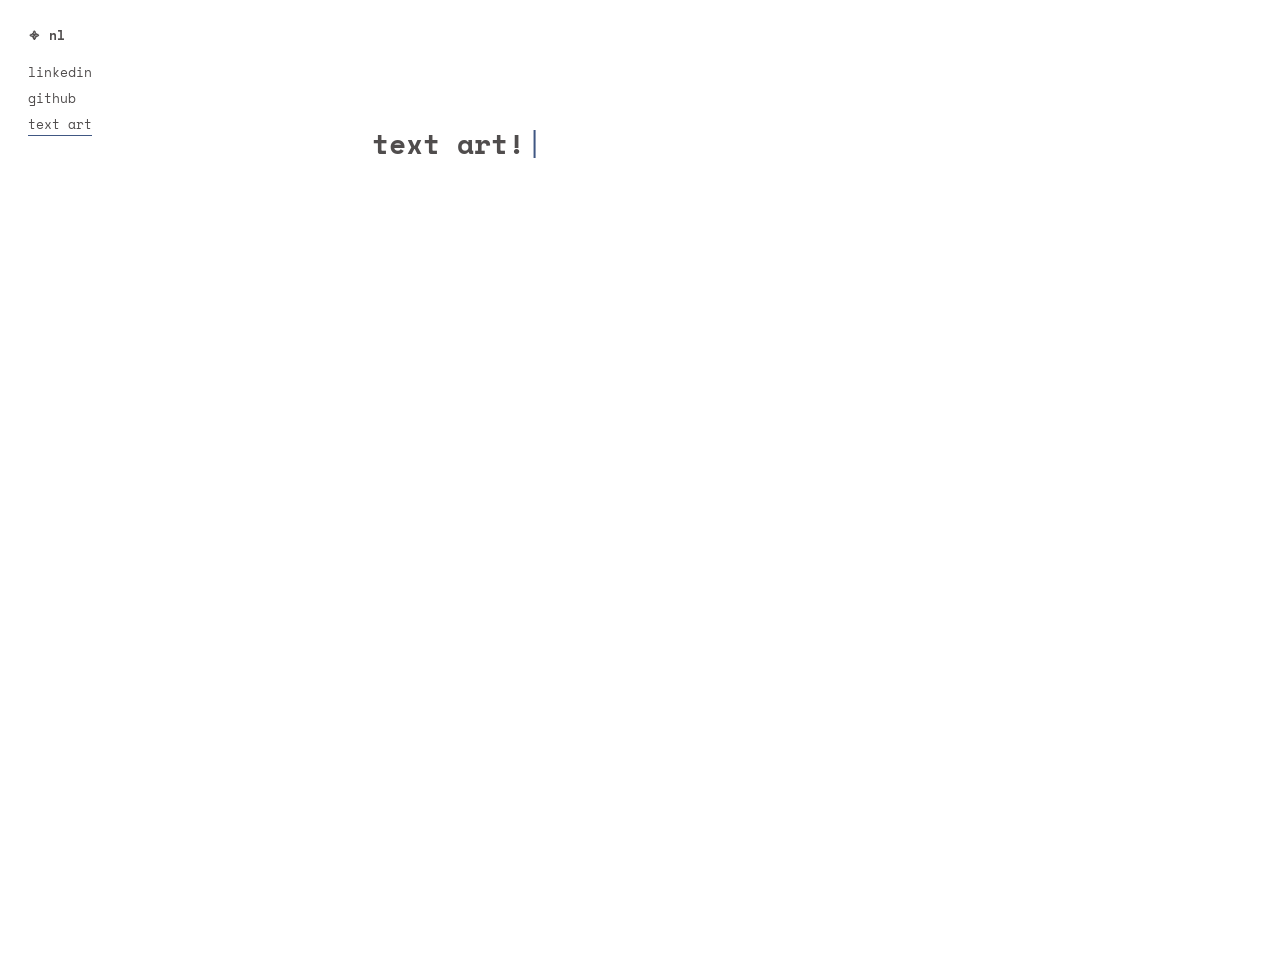
<file: textart.html>
<!DOCTYPE html>
<html lang="en">
<head>
  <meta charset="UTF-8" />
  <meta name="viewport" content="width=device-width, initial-scale=1.0" />
  <title>nicole's text art collection</title>
  <link rel="icon" href="data:image/svg+xml,<svg xmlns='http://www.w3.org/2000/svg' viewBox='0 0 100 100'><text y='0.9em' font-size='100'>᯽</text></svg>">
  <link rel="preconnect" href="https://fonts.googleapis.com" />
  <link rel="preconnect" href="https://fonts.gstatic.com" crossorigin />
  <link href="https://fonts.googleapis.com/css2?family=Space+Mono:ital,wght@0,400;0,700;1,400&display=swap" rel="stylesheet" />
  <link rel="stylesheet" href="style.css" />
  <link rel="stylesheet" href="textart.css" />
</head>
<body>

  <!-- Top-left nav -->
  <nav class="side-nav">
    <div class="logo"><a href="index.html"><span>᯽ nl</span></a></div>
    <ul>
      <li><a href="https://www.linkedin.com/in/nicole-lu-/" target="_blank">linkedin</a></li>
      <li><a href="https://github.com/nxcole18" target="_blank">github</a></li>
      <li><a href="textart.html" class="nav-active">text art</a></li>
    </ul>
  </nav>

  

  <!-- Hero -->
  <main class="hero">
    <h1 class="title-text" aria-label="text art!">
      <span id="typewriter-text"></span><span class="cursor">|</span>
    </h1>

    <section class="currently fade-in">
      <p class="section-label">what's this?</p>
      <ul>
        <li>🖼️ a little corner for cute text art i've collected</li>
        <li>✏️ ascii art, unicode doodles, and typed feelings</li>
        <li>🧡 click any piece to copy it to your clipboard!</li>
      </ul>
    </section>
  </main>

  <!-- Gallery -->
  <section class="art-gallery fade-in">
    <h2 class="projects-header">my collection</h2>

    <div class="art-grid">

      <button class="art-card" data-art="🐻☕🧸🍰🧋🍪" aria-label="copy art">
        <pre class="art-pre">🐻☕🧸🍰🧋🍪</pre>
        <span class="art-label">pure coziness</span>
        <span class="copy-hint">click to copy</span>
      </button>

      <button class="art-card" data-art="‧˚‧ฅ≽(•⩊ •マ≼" aria-label="copy art">
        <pre class="art-pre">‧˚‧ฅ≽(•⩊ •マ≼</pre>
        <span class="art-label">gatito</span>
        <span class="copy-hint">click to copy</span>
      </button>

      <button class="art-card" data-art="☆₊°⭒˚.⋆🔭" aria-label="copy art">
        <pre class="art-pre">☆₊°⭒˚.⋆🔭</pre>
        <span class="art-label">stargazing</span>
        <span class="copy-hint">click to copy</span>
      </button>

      <button class="art-card" data-art="✧｡٩(ˊᗜˋ )و✧*｡" aria-label="copy art">
        <pre class="art-pre">✧｡٩(ˊᗜˋ )و✧*｡</pre>
        <span class="art-label">dancing queen</span>
        <span class="copy-hint">click to copy</span>
      </button>

      <button class="art-card" data-art="🐬˚˖𓍢 🐋✧˚.🐟⋆" aria-label="copy art">
        <pre class="art-pre">🐬˚˖𓍢 🐋✧˚.🐟⋆</pre>
        <span class="art-label">marine frens</span>
        <span class="copy-hint">click to copy</span>
      </button>

      <button class="art-card" data-art="
·˚ ☽ ₊˚ˑ
  ✦ · ˚
˚ · ✦ ˑ˚
  ₊˚ ·˚" aria-label="copy art">
        <pre class="art-pre">·˚ ☽ ₊˚ˑ
  ✦ · ˚
˚ · ✦ ˑ˚
  ₊˚ ·˚</pre>
        <span class="art-label">night sky</span>
        <span class="copy-hint">click to copy</span>
      </button>

      <button class="art-card" data-art="✨🌅🧡🫧🌤️" aria-label="copy art">
        <pre class="art-pre">✨🌅🧡🫧🌤️</pre>
        <span class="art-label">sunset</span>
        <span class="copy-hint">click to copy</span>
      </button>

      <button class="art-card" data-art="(っ◔◡◔)っ ♥" aria-label="copy art">
        <pre class="art-pre">(っ◔◡◔)っ ♥</pre>
        <span class="art-label">sharing luv</span>
        <span class="copy-hint">click to copy</span>
      </button>

      <button class="art-card" data-art="‧₊˚𝄞⨾💿✮˚.⋆♫˚⊹˖" aria-label="copy art">
        <pre class="art-pre">‧₊˚𝄞⨾💿✮˚.⋆♫˚⊹˖</pre>
        <span class="art-label">listening to music</span>
        <span class="copy-hint">click to copy</span>
      </button>

    </div>
  </section>

  <!-- Toast notification -->
  <div class="toast" id="toast">✓ copied to clipboard!</div>

  <script src="textart.js"></script>
</body>
</html>
</file>
<file: style.css>
/* ── Variables ─────────────────────────────────────────── */
:root {
  --bg: #ffffff;
  --text: #504d4d;
  --muted: #6f6969;
  --blue: #718fc6;
  --blue-highlight: #89a9e480;
  --blue-dark: #405783;
  --tag-bg: #fff;
  --tag-border: #ccc;
  --card-bg: #fafaf8;
  --card-border: #e8e5e0;
  --projects-bg: #ffffff;
  --font: 'Space Mono', 'Courier New', monospace
}

@font-face {
  font-family: 'CMUSerifItalic';
  src: url('fonts/CMUSerifItalic.ttf') format('truetype');
  font-weight: normal;
  font-style: normal;
}

/* ── Reset ─────────────────────────────────────────────── */
*, *::before, *::after { box-sizing: border-box; margin: 0; padding: 0; }

html { scroll-behavior: smooth; }

body {
  font-family: var(--font);
  background: var(--bg);
  color: var(--text);
  min-height: 100vh;
  font-size: 14px;
  line-height: 1.7;
}

/* ── Side Nav ──────────────────────────────────────────── */
.side-nav {
  position: fixed;
  top: 24px;
  left: 28px;
  z-index: 100;
  display: flex;
  flex-direction: column;
  gap: 10px;
}

.logo {
  font-size: 14px;
  font-weight: 700;
  color: var(--text);
  display: flex;
  align-items: center;
  gap: 5px;
  margin-bottom: 4px;
}

.side-nav ul {
  list-style: none;
  display: flex;
  flex-direction: column;
  gap: 2px;
}

.side-nav a {
  color: var(--text);
  text-decoration: none;
  font-size: 13px;
  position: relative;
  display: inline-block;
  transition: color 0.2s;
}

.side-nav a::after {
  content: '';
  position: absolute;
  bottom: -1px;
  left: 0;
  width: 0;
  height: 1px;
  background: var(--blue-dark);
  transition: width 0.25s ease;
}

.side-nav a:hover { color: var(--blue-dark); }
.side-nav a:hover::after { width: 100%; }

/* ── Hero ──────────────────────────────────────────────── */
.hero {
  max-width: 600px;
  margin: 0 auto;
  padding: 120px 32px 0px;
}

/* ── Typewriter Title ──────────────────────────────────── */
.title {
  font-family: 'CMUSerifItalic', serif;
  font-size: clamp(2rem, 7vw, 3.3rem);
  text-align: center;
  line-height: 1;
  letter-spacing: 0.02em;
  min-height: 1.3em;
}

/* ── Nicole Lu Title ──────────────────────────────────── */
.nicole-bold {
  font-family: 'CMUSerifItalic', serif;
  font-weight: normal;
  color: var(--text);
}
 
.nicole-blue {
  font-family: 'CMUSerifItalic', serif;
  font-weight: normal;
  color: var(--text);
}
 
.cursor {
  display: inline-block;
  color: var(--blue-dark);
  font-weight: 400;
  animation: blink 0.9s step-end infinite;
  margin-left: 1px;
}
 
.cursor.done {
  animation: none;
  opacity: 0;
  width: 0;
}
 
@keyframes blink {
  0%, 100% { opacity: 1; }
  50%       { opacity: 0; }
}

/* ── Tagline and "Passionate About"  ───────────────────────────────── */
.tagline {
  font-family: 'CMUSerifItalic', serif;
  text-align: center;
  font-weight: normal;
  font-size: 20px;
  font-style: italic;
  letter-spacing: 0.05em;
  margin-bottom: 10px;
  color: var(--text);
}

/* ── Cycling Word ──────────────────────────────────────────── */
.cycling-word {
  text-decoration: underline;
  text-underline-offset: 4px;
  text-decoration-thickness: 1px;
  cursor: pointer;
  transition: color 0.2s;
}

.cycling-word:hover {
  color: var(--blue);
}

/* ── Subtitle Image Box ────────────────────────────────────── */
.subtitle-image-box {
  width: 100%;
  height: 300px;
  border: 1px solid var(--text);
  border-radius: 8px;
  margin-top: 20px;
  margin-bottom: 20px;
  pointer-events: none;
  background: transparent;
}

.subtitle-image-box img {
  width: 100%;
  height: 100%;
  object-fit: cover;
  border-radius: 7px; /* 1px less than the box to avoid corner bleed */
  display: block;
}

.section-label {
  font-weight: 700;
  font-size: 13px;
  letter-spacing: 0.02em;
  margin-bottom: 10px;
  color: var(--text);
}

.currently {
  margin-bottom: 32px;
}

.currently ul {
  list-style: none;
  display: flex;
  flex-direction: column;
  gap: 6px;
}

.currently li {
  font-size: 13px;
  color: var(--muted);
  padding-left: 4px;
}

.inspired {
  margin-bottom: 32px;
}

.tags {
  display: flex;
  flex-wrap: wrap;
  gap: 8px;
}

.tag {
  border: 1px solid var(--blue);
  border-radius: 999px;
  padding: 5px 14px;
  font-size: 12px;
  color: var(--text);
  background: var(--tag-bg);
  transition: background 0.2s, border-color 0.2s;
  cursor: default;
}

.tag:hover {
  background: var(--blue-highlight);
  border-color: var(--blue-dark);
}

.outro {
  font-size: 13px;
  margin-bottom: 18px;
}

.deco {
  font-size: 18px;
  color: var(--blue-dark);
  letter-spacing: 4px;
  opacity: 0.75;
}

/* ── Fade-in ───────────────────────────────────────────── */
.fade-in {
  opacity: 0;
  transform: translateY(12px);
  transition: opacity 0.6s ease, transform 0.6s ease;
}

.fade-in.visible {
  opacity: 1;
  transform: none;
}

/* ── Projects ──────────────────────────────────────────── */
.projects {
  background: var(--projects-bg);
  padding: 10px 32px 80px;
}

.projects-header {
  font-family: 'CMUSerifItalic', serif;
  font-size: 20px;
  font-weight: 700;
  letter-spacing: 0.09em;
  color: var(--text);
  text-align: center;
  margin-bottom: 52px;
  opacity: 0.7;
}

.project-card {
  display: grid;
  grid-template-columns: 1fr 1fr;
  gap: 40px;
  align-items: center;
  max-width: 860px;
  margin: 0 auto 56px;
  text-decoration: none;
  color: inherit;
  background: var(--card-bg);
  border: 1px solid var(--card-border);
  border-radius: 16px;
  padding: 24px;
  transition: transform 0.25s ease, box-shadow 0.25s ease;
}

.project-card:hover {
  transform: translateY(-4px);
  box-shadow: 0 12px 40px rgba(0,0,0,0.08);
}

.project-image {
  border-radius: 12px;
  aspect-ratio: 4/3;
  position: relative;
  overflow: hidden;
}


.alpha-bg {
  background: linear-gradient(135deg, #ebb7c2 0%, #ca91a3 60%, #824e5e 100%);
}

.gamma-bg {
  background: linear-gradient(135deg, #a8c8ff 0%, #5b86c2 50%, #3a5194 100%);
}

.beta-bg {
  background: linear-gradient(135deg, #4f8160 0%, #284e37 60%, #14271d 100%);
}

.project-info {
  position: relative;
}

.project-info h3 {
  font-size: 1.8rem;
  font-weight: 700;
  letter-spacing: -0.02em;
  margin-bottom: 8px;
  line-height: 1;
}

.arrow {
  font-size: 1.2rem;
  color: var(--muted);
  font-weight: 400;
  transition: color 0.2s;
}

.project-card:hover .arrow { color: var(--blue-dark); }

.project-tags {
  font-size: 10px;
  letter-spacing: 0.1em;
  color: var(--muted);
  margin-bottom: 14px;
  font-weight: 700;
}

.project-desc {
  font-size: 13px;
  color: var(--text);
  margin-bottom: 14px;
  line-height: 1.6;
}

.project-stat {
  font-size: 12px;
  color: var(--muted);
  line-height: 1.5;
}

.star {
  position: absolute;
  top: 20;
  right: 100px;
  font-size: 20px;
  color: #f5c518;
}

/* ── Responsive ────────────────────────────────────────── */
@media (max-width: 680px) {
  .side-nav {
    position: static;
    padding: 20px 20px 0;
    flex-direction: row;
    align-items: center;
    gap: 20px;
  }

  .side-nav ul {
    flex-direction: row;
    gap: 14px;
  }

  .hero {
    padding: 40px 20px 60px;
  }

  .project-card {
    grid-template-columns: 1fr;
  }

  .project-image {
    aspect-ratio: 16/9;
  }
}

/* ── Scattered Photos ──────────────────────────────────── */
.photo-scatter {
  position: absolute;
  top: 0;
  left: 0;
  width: 100%;
  height: 700px;
  pointer-events: none;
  z-index: 10;
}
 
body { position: relative; }
 
.scatter-photo {
  position: absolute;
  background: none;
  border: none;
  padding: 0;
  cursor: pointer;
  pointer-events: all;
  display: flex;
  flex-direction: column;
  align-items: center;
  gap: 5px;
  transition: transform 0.2s ease, filter 0.2s ease;
  animation: photoFadeIn 5s ease forwards;
  opacity: 0;
  filter: drop-shadow(0 2px 8px rgba(0,0,0,0.12));
}

@keyframes photoFadeIn {
  from { opacity: 0; transform: translateY(8px); }
  to   { opacity: 1; transform: translateY(0); }
}
 
.scatter-photo:hover {
  filter: drop-shadow(0 6px 16px rgba(0,0,0,0.18));
  z-index: 20;
}
 
.photo-placeholder {
  width: 110px;
  height: 110px;
  border-radius: 6px;
  object-fit: cover;
  display: block;
  border: 2px solid rgba(255,255,255,0.8);
}
 
.scatter-photo img {
  width: 110px;
  height: 110px;
  border-radius: 6px;
  object-fit: cover;
  display: block;
  border: 2px solid rgba(255,255,255,0.9);
}
 
/* Placeholder colors for photo files */
.p1 { background: linear-gradient(135deg, #d4e8b0, #a8c878); }
.p2 { background: linear-gradient(135deg, #f5d6c8, #e8a898); }
.p3 { background: linear-gradient(135deg, #b8d8f0, #78b8e8); }
.p4 { background: linear-gradient(135deg, #d8c8f0, #b898e0); }
.p5 { background: linear-gradient(135deg, #f0e8b8, #e0c878); }
 
.photo-label {
  font-family: var(--font);
  font-size: 10px;
  color: var(--muted);
  letter-spacing: 0.02em;
  opacity: 0.7;
  white-space: nowrap;
}
 
/* ── Lightbox ──────────────────────────────────────────── */
.lightbox {
  position: fixed;
  inset: 0;
  background: rgba(0, 0, 0, 0.55);
  backdrop-filter: blur(6px);
  -webkit-backdrop-filter: blur(6px);
  z-index: 1000;
  display: flex;
  align-items: center;
  justify-content: center;
  opacity: 0;
  pointer-events: none;
  transition: opacity 0.25s ease;
}
 
.lightbox.open {
  opacity: 1;
  pointer-events: all;
}
 
.lightbox-inner {
  transform: scale(0.92);
  transition: transform 0.25s ease;
}
 
.lightbox.open .lightbox-inner {
  transform: scale(1);
}
 
.lightbox-frame {
  background: #fff;
  border-radius: 10px;
  overflow: hidden;
  box-shadow: 0 24px 80px rgba(0,0,0,0.25);
  display: flex;
  flex-direction: column;
  max-width: 90vw;
  max-height: 85vh;
}
 
.lightbox-frame img {
  display: block;
  max-width: 80vw;
  max-height: 75vh;
  object-fit: contain;
}
 
.lightbox-label {
  font-family: var(--font);
  font-size: 11px;
  color: var(--muted);
  padding: 8px 14px;
  border-top: 1px solid var(--card-border);
  background: #fafaf8;
}
 
.lightbox-close {
  position: fixed;
  top: 20px;
  right: 24px;
  background: #fff;
  border: none;
  border-radius: 50%;
  width: 36px;
  height: 36px;
  font-size: 14px;
  cursor: pointer;
  display: flex;
  align-items: center;
  justify-content: center;
  color: var(--text);
  box-shadow: 0 2px 12px rgba(0,0,0,0.15);
  transition: background 0.2s, transform 0.2s;
  font-family: var(--font);
  z-index: 1001;
}
 
.lightbox-close:hover {
  background: rgba(255, 182, 206, 0.45);
  transform: scale(1.1);
}

/* ── Music Player ──────────────────────────────────────── */
.music-player {
  position: fixed;
  bottom: 24px;
  right: 24px;
  z-index: 200;
  background: var(--bg);
  border: 1px solid var(--card-border);
  border-radius: 14px;
  padding: 12px 16px 10px;
  min-width: 200px;
  box-shadow: 0 4px 24px rgba(0,0,0,0.10);
  display: flex;
  flex-direction: column;
  gap: 4px;
}
 
.music-title {
  font-family: var(--font);
  font-size: 12px;
  font-weight: 700;
  color: var(--text);
  margin: 0;
  white-space: nowrap;
  overflow: hidden;
  text-overflow: ellipsis;
  max-width: 180px;
}
 
.music-artist {
  font-family: var(--font);
  font-size: 11px;
  color: var(--muted);
  margin: 0;
  white-space: nowrap;
  overflow: hidden;
  text-overflow: ellipsis;
  max-width: 180px;
}
 
.music-progress-bar {
  width: 100%;
  height: 3px;
  background: var(--card-border);
  border-radius: 99px;
  margin: 4px 0 2px;
  overflow: hidden;
  cursor: pointer;
}
 
.music-progress-fill {
  height: 100%;
  width: 0%;
  background: var(--text);
  border-radius: 99px;
  transition: width 0.5s linear;
}
 
.music-controls {
  display: flex;
  align-items: center;
  gap: 2px;
  margin-top: 2px;
}
 
.music-btn {
  background: none;
  border: none;
  cursor: pointer;
  font-size: 16px;
  color: var(--text);
  padding: 4px 6px;
  border-radius: 6px;
  transition: background 0.15s, color 0.15s;
  line-height: 1;
  font-family: var(--font);
}
 
.music-btn:hover {
  background: var(--blue-highlight);
  color: var(--blue-dark);
}
 
.music-btn-play {
  font-size: 18px;
  padding: 4px 8px;
}
 
@media (max-width: 680px) {
  .photo-scatter {
    display: none;
  }

  .music-player {
    display: none;
  }
}
 
/* ── Line Art Divider ──────────────────────────────────── */
.line-art-divider {
  display: flex;
  justify-content: center;
  align-items: center;
  padding-top: 20px;
  background: var(--bg);
}
 
.line-art-img {
  display: block;
  margin-top: 20px;
  width: 100px;
  height: 90px;
  opacity: 0.75;
}
 
/* ── Logo ──────────────────────────────────── */
.logo-img {
  display: block;
  width: 80px;
  height: 80px;
}
</file>
<file: textart.css>
/* ── Text Art Page Extras ──────────────────────────────── */

/* Make logo a link */
.logo a {
  text-decoration: none;
  color: inherit;
  display: flex;
  align-items: center;
  gap: 5px;
}
.logo a:hover { color: var(--pink-dark); }
.logo a::after { display: none; }

/* Active nav link */
.nav-active {
  color: var(--pink-dark) !important;
}
.nav-active::after {
  width: 100% !important;
}

/* ── Art Gallery ───────────────────────────────────────── */
.art-gallery {
  background: var(--projects-bg);
  padding: 10px 32px 80px;
}

.art-grid {
  display: grid;
  grid-template-columns: repeat(auto-fill, minmax(220px, 1fr));
  gap: 20px;
  max-width: 860px;
  margin: 0 auto;
}

/* ── Art Card ──────────────────────────────────────────── */
.art-card {
  background: var(--card-bg);
  border: 1px solid var(--card-border);
  border-radius: 14px;
  padding: 24px 20px 18px;
  cursor: pointer;
  text-align: left;
  font-family: var(--font);
  display: flex;
  flex-direction: column;
  gap: 10px;
  transition: transform 0.2s ease, box-shadow 0.2s ease, border-color 0.2s ease;
  position: relative;
  overflow: hidden;
}

.art-card:hover {
  transform: translateY(-4px);
  box-shadow: 0 10px 32px rgba(0,0,0,0.08);
  border-color: var(--pink-dark);
}

.art-card:active {
  transform: translateY(-1px);
}

/* Pink shimmer on hover */
.art-card::before {
  content: '';
  position: absolute;
  inset: 0;
  background: var(--pink-highlight);
  opacity: 0;
  transition: opacity 0.2s ease;
  border-radius: inherit;
  pointer-events: none;
}
.art-card:hover::before { opacity: 1; }

.art-pre {
  font-family: var(--font);
  font-size: 15px;
  line-height: 1.6;
  color: var(--text);
  white-space: pre;
  position: relative;
  z-index: 1;
}

.art-label {
  font-size: 11px;
  font-weight: 700;
  letter-spacing: 0.08em;
  color: var(--muted);
  text-transform: lowercase;
  position: relative;
  z-index: 1;
}

.copy-hint {
  font-size: 10px;
  color: var(--pink-dark);
  opacity: 0;
  transition: opacity 0.2s ease;
  position: relative;
  z-index: 1;
}
.art-card:hover .copy-hint { opacity: 1; }

/* Copied state */
.art-card.copied {
  border-color: var(--pink-dark);
}
.art-card.copied .copy-hint {
  opacity: 1;
  content: '✓ copied!';
}

/* ── Toast ─────────────────────────────────────────────── */
.toast {
  position: fixed;
  bottom: 32px;
  left: 50%;
  transform: translateX(-50%) translateY(20px);
  background: var(--text);
  color: #fff;
  font-family: var(--font);
  font-size: 12px;
  padding: 10px 20px;
  border-radius: 999px;
  opacity: 0;
  pointer-events: none;
  transition: opacity 0.25s ease, transform 0.25s ease;
  z-index: 999;
}

.toast.show {
  opacity: 1;
  transform: translateX(-50%) translateY(0);
}

/* ── Responsive ────────────────────────────────────────── */
@media (max-width: 480px) {
  .art-grid {
    grid-template-columns: 1fr 1fr;
  }
}
</file>
